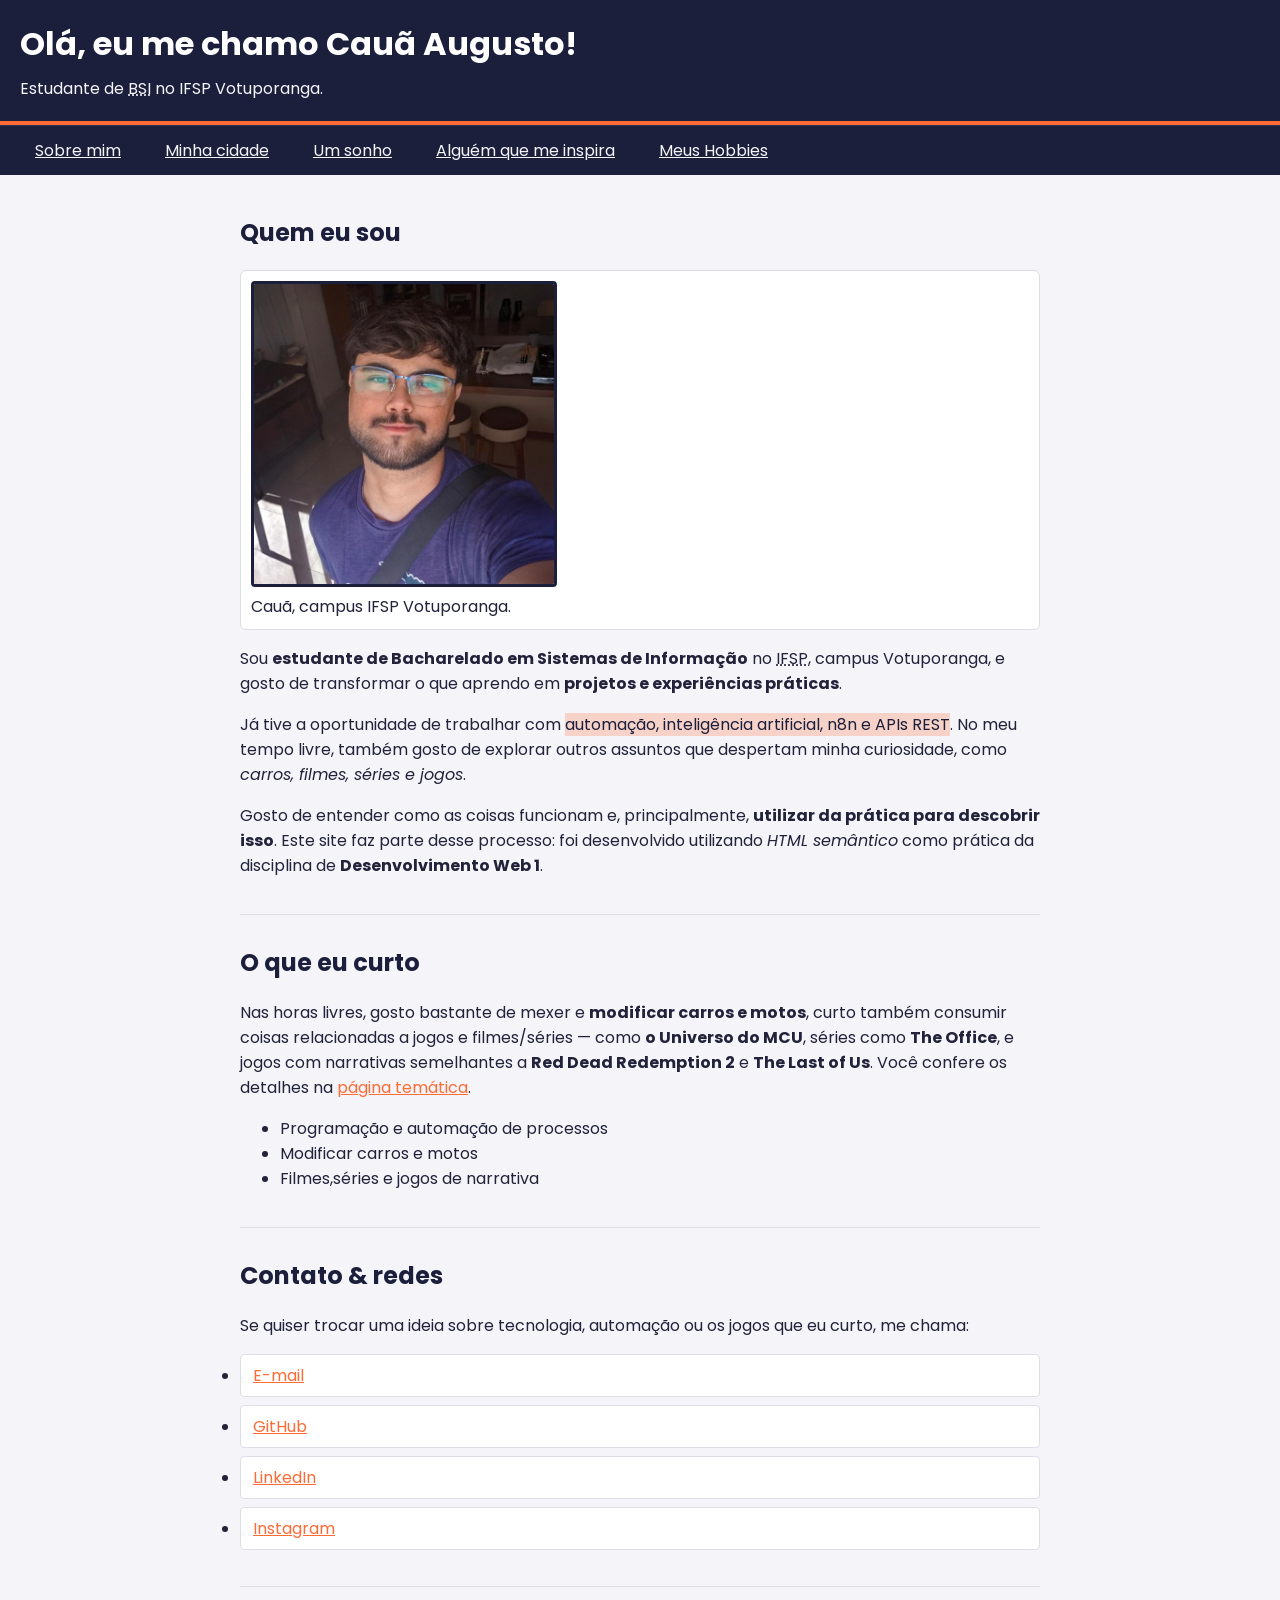
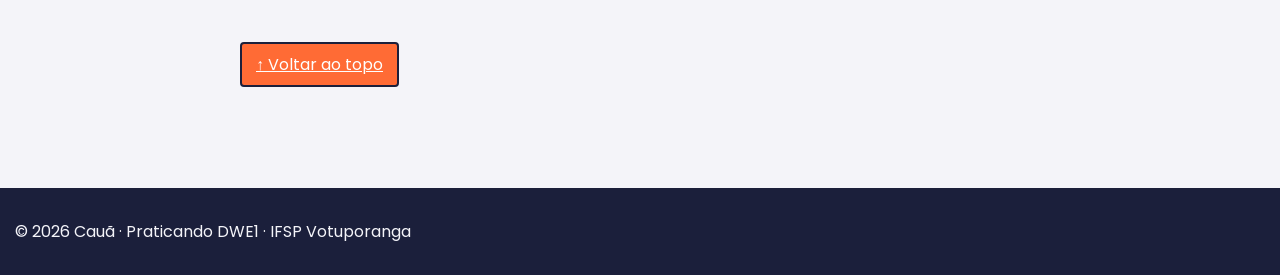
<file: index.html>
<!DOCTYPE html>
<html lang="pt-br">
<head>
  <meta charset="UTF-8">
  <meta name="viewport" content="width=device-width, initial-scale=1.0">
  <title>Cauã — Sobre mim</title>
  <link rel="preconnect" href="https://fonts.googleapis.com">
  <link href="https://fonts.googleapis.com/css2?family=Poppins:wght@400;600;700&display=swap" rel="stylesheet">
  <link rel="stylesheet" href="css/geral.css">
  <link rel="stylesheet" href="css/index.css">
</head>
<body id="topo">

  <header>
    <h1>Olá, eu me chamo Cauã Augusto!  </h1>
    <p>Estudante de <abbr title="Bacharelado em Sistemas de Informação">BSI</abbr> no IFSP Votuporanga.</p>
  </header>

  <nav>
    <ul>
      <li><a href="index.html">Sobre mim</a></li>
      <li><a href="paginas/cidade.html">Minha cidade</a></li>
      <li><a href="paginas/sonho.html">Um sonho</a></li>
      <li><a href="paginas/inspiracao.html">Alguém que me inspira</a></li>
      <li><a href="paginas/tematica.html">Meus Hobbies</a></li>
    </ul>
  </nav>

  <main>

    <section>
      <h2>Quem eu sou</h2>
      <figure>
        <img src="imagens/sobre-mim/perfil.jfif" width="300" 
             alt="Foto de perfil de Cauã, estudante de Sistemas de Informação">
        <figcaption>Cauã, campus IFSP Votuporanga.</figcaption>
      </figure>
      <p>
        Sou <strong>estudante de Bacharelado em Sistemas de Informação</strong> no
        <abbr title="Instituto Federal de São Paulo">IFSP</abbr>, campus Votuporanga,
        e gosto de transformar o que aprendo em <strong>projetos e experiências práticas</strong>.
      </p>
      <p>
        Já tive a oportunidade de trabalhar com
        <mark>automação, inteligência artificial, n8n e APIs REST</mark>.
        No meu tempo livre, também gosto de explorar outros assuntos que despertam
        minha curiosidade, como <em>carros, filmes, séries e jogos</em>.
      </p>
      <p>
        Gosto de entender como as coisas funcionam e, principalmente,
        <strong>utilizar da prática para descobrir isso</strong>.
        Este site faz parte desse processo: foi desenvolvido utilizando
        <em>HTML semântico</em> como prática da disciplina de
        <strong>Desenvolvimento Web 1</strong>.
      </p>
    </section>

    <section>
      <h2>O que eu curto</h2>
      <p>
        Nas horas livres, gosto bastante de mexer e <strong>modificar carros e motos</strong>, curto também consumir coisas relacionadas a jogos e filmes/séries — como
        <strong>o Universo do MCU</strong>, séries como <strong>The Office</strong>,
        e jogos com narrativas semelhantes a <strong>Red Dead Redemption 2</strong> e <strong>The Last of Us</strong>. Você confere
        os detalhes na <a href="paginas/tematica.html">página temática</a>.
      </p>
      <ul>
        <li>Programação e automação de processos</li>
        <li>Modificar carros e motos</li>
        <li>Filmes,séries e jogos de narrativa</li>
      </ul>
    </section>

    <section>
      <h2>Contato &amp; redes</h2>
      <p>Se quiser trocar uma ideia sobre tecnologia, automação ou os jogos que eu curto, me chama:</p>
      <ul>
        <li><a href="https://mail.google.com/mail/?view=cm&to=caua0723@gmail.com" target="_blank" rel="noopener">E-mail</a></li>
        <li><a href="https://github.com/caua0723" target="_blank" rel="noopener">GitHub</a></li>
        <li><a href="https://www.linkedin.com/in/caua-augusto" target="_blank" rel="noopener">LinkedIn</a></li>
        <li><a href="https://instagram.com/caua.agst" target="_blank" rel="noopener">Instagram</a></li>
      </ul>
    </section>

    <p><a class="botao-topo" href="#topo">&uarr; Voltar ao topo</a></p>

  </main>

  <footer id="rodape-principal" class="rodape-destaque">
    <p>&copy; <time datetime="2026">2026</time> Cauã · Praticando DWE1 · IFSP Votuporanga</p>
  </footer>

</body>
</html>
</file>
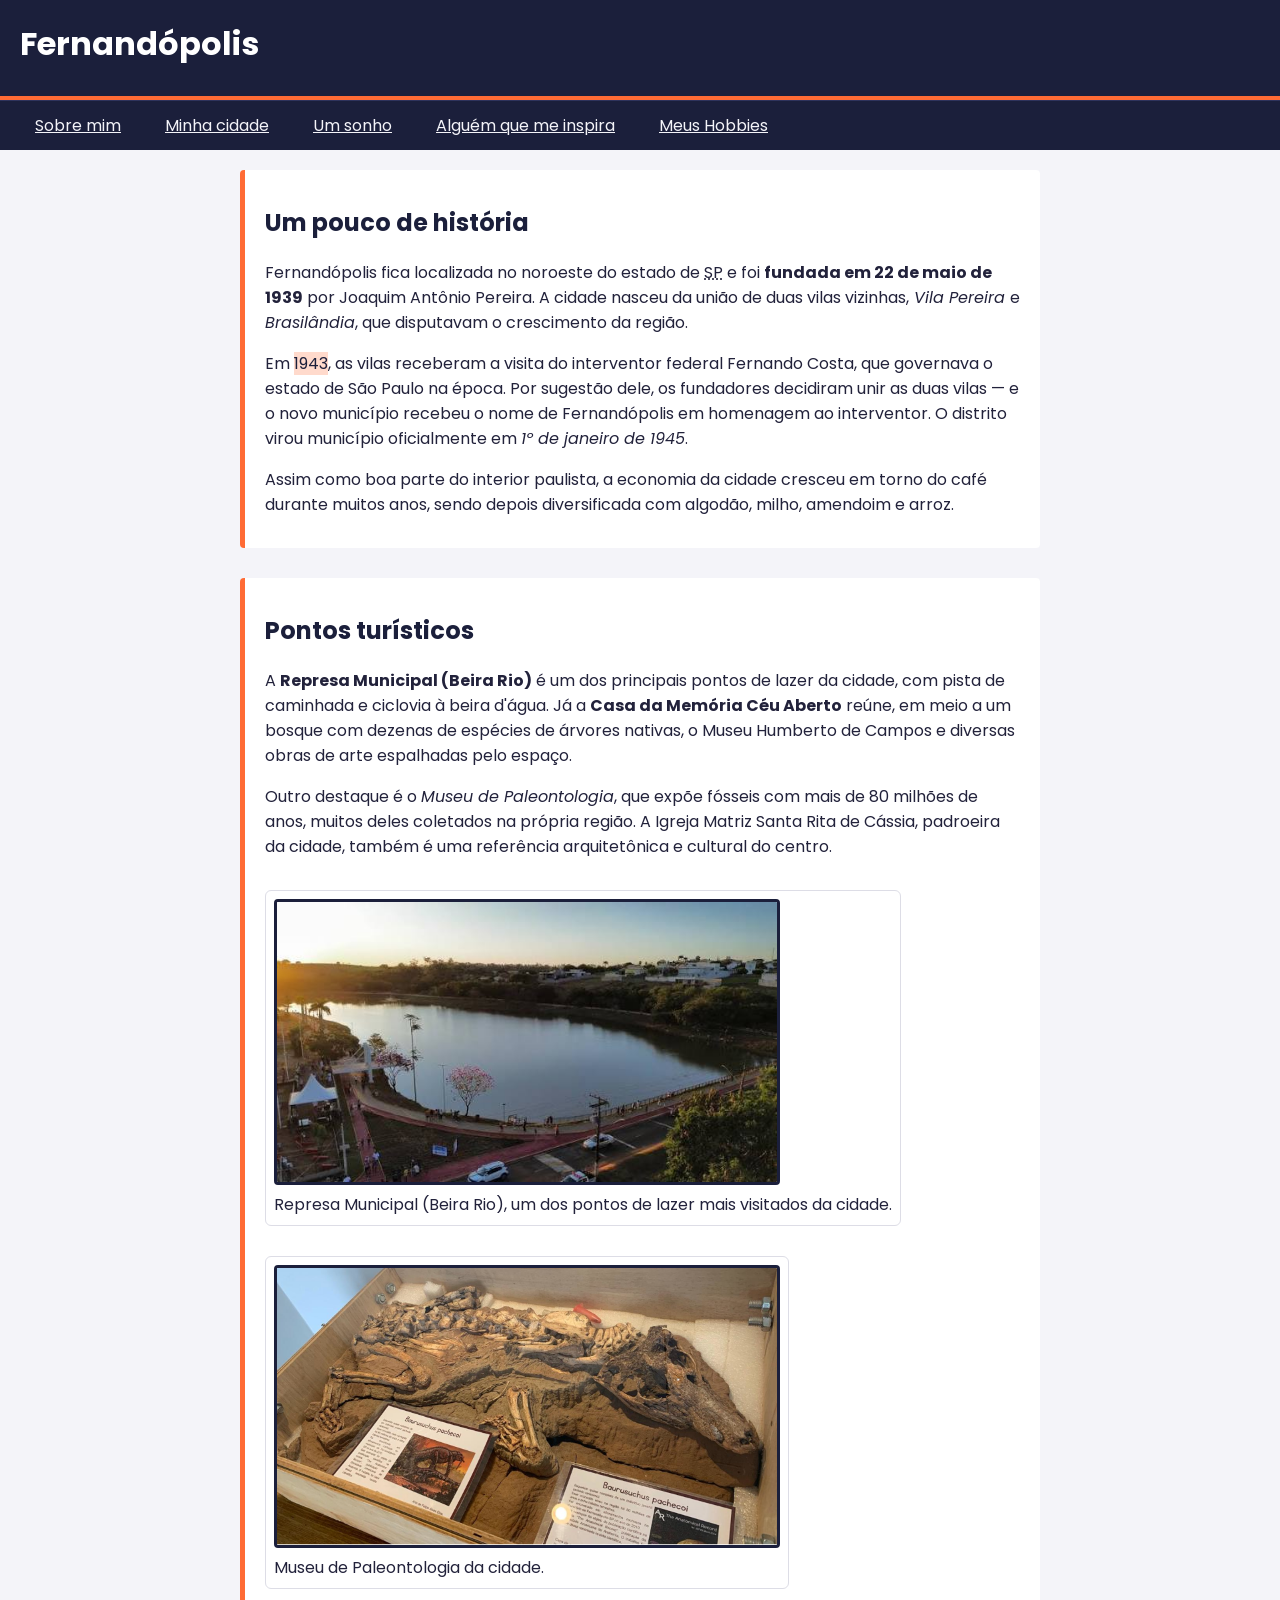
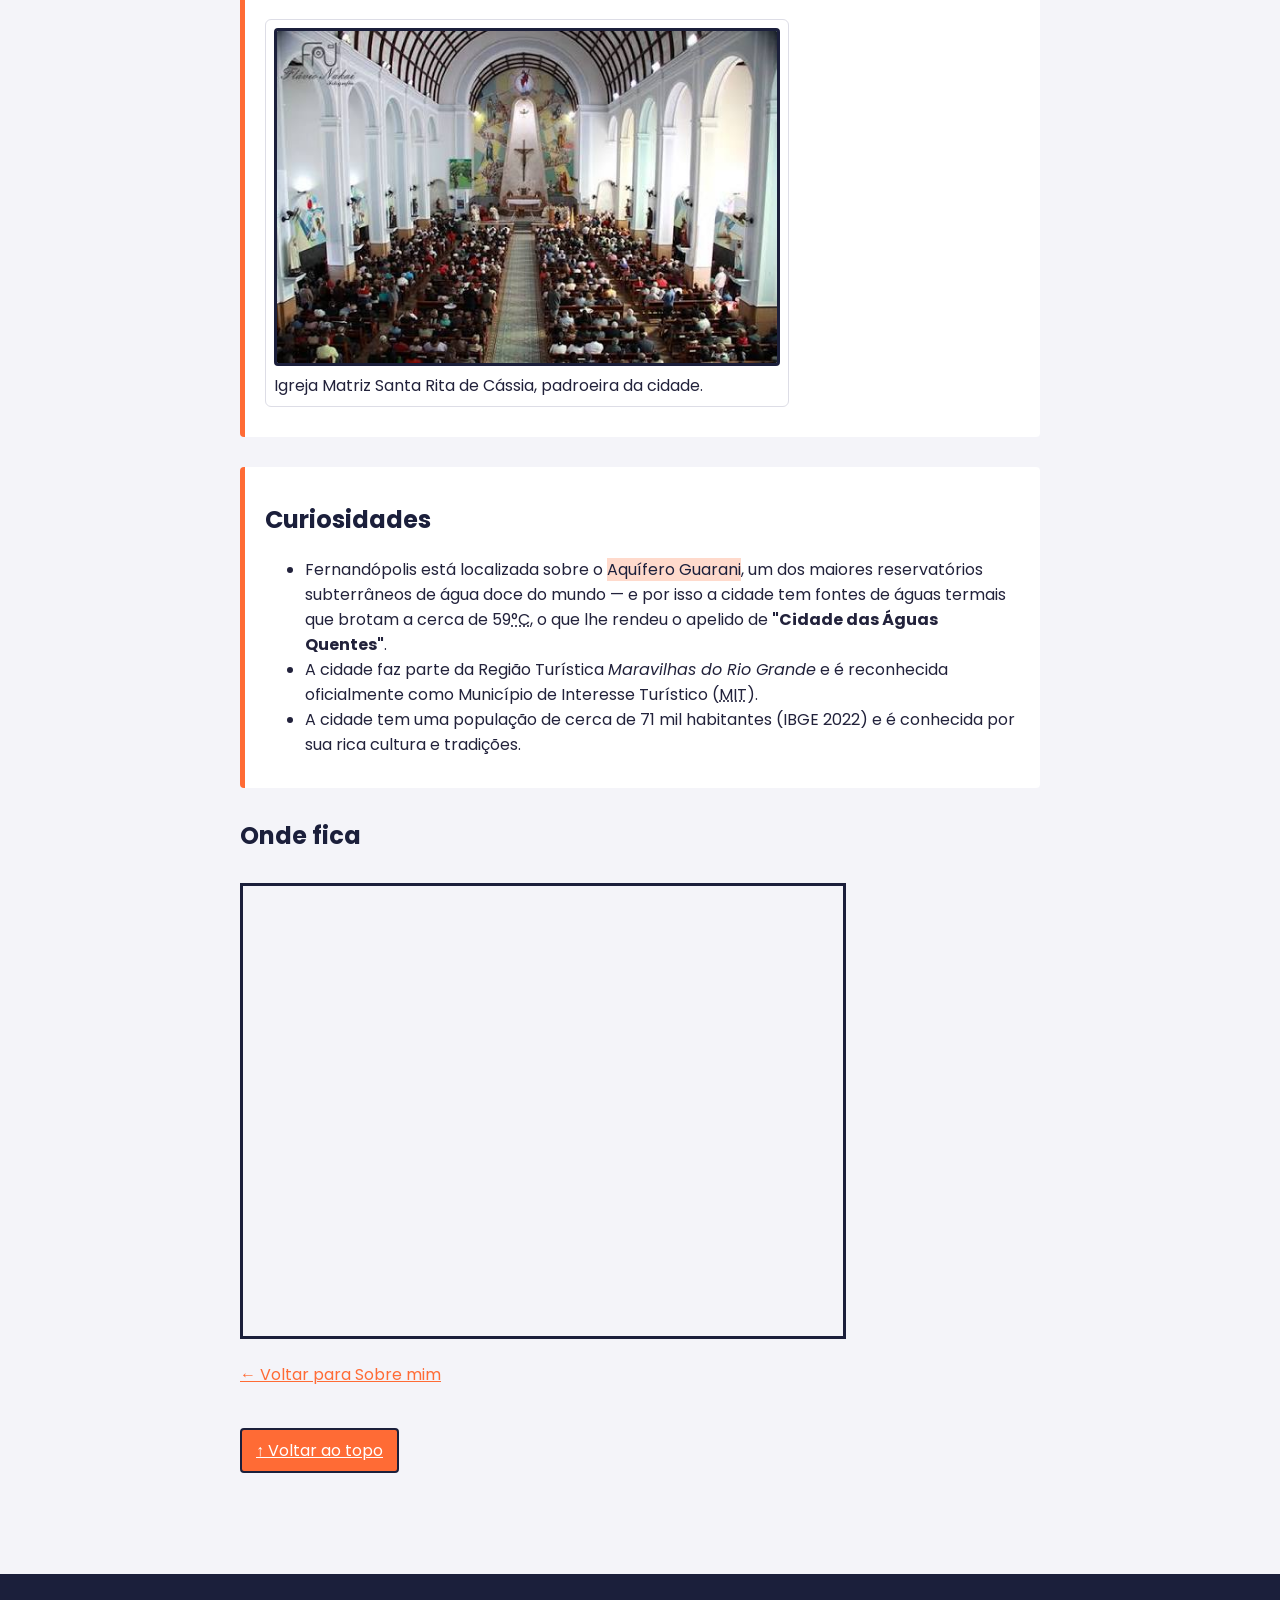
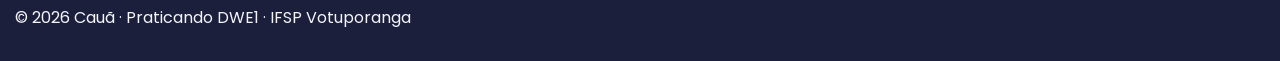
<file: paginas/cidade.html>
<!DOCTYPE html>
<html lang="pt-br">
<head>
  <meta charset="UTF-8">
  <meta name="viewport" content="width=device-width, initial-scale=1.0">
  <title>Cauã — Minha cidade</title>
  <link rel="preconnect" href="https://fonts.googleapis.com">
  <link href="https://fonts.googleapis.com/css2?family=Poppins:wght@400;600;700&display=swap" rel="stylesheet">
  <link rel="stylesheet" href="../css/geral.css">
  <link rel="stylesheet" href="../css/cidade.css">
</head>
<body id="topo">

  <header>
    <h1>Fernandópolis</h1>
  </header>

  <nav>
    <ul>
      <li><a href="../index.html">Sobre mim</a></li>
      <li><a href="cidade.html">Minha cidade</a></li>
      <li><a href="sonho.html">Um sonho</a></li>
      <li><a href="inspiracao.html">Alguém que me inspira</a></li>
      <li><a href="tematica.html">Meus Hobbies</a></li>
    </ul>
  </nav>

  <main>

    <article>
      <h2>Um pouco de história</h2>
      <p>
        Fernandópolis fica localizada no noroeste do estado de <abbr title="São Paulo">SP</abbr>
        e foi <strong>fundada em 22 de maio de 1939</strong> por Joaquim Antônio Pereira.
        A cidade nasceu da união de duas vilas vizinhas,<em> Vila Pereira </em> e <em>Brasilândia</em>,
        que disputavam o crescimento da região.
      </p>
      <p>
        Em <mark>1943</mark>, as vilas receberam a visita do interventor federal
        Fernando Costa, que governava o estado de São Paulo na época. Por sugestão
        dele, os fundadores decidiram unir as duas vilas — e o novo município recebeu
        o nome de Fernandópolis em homenagem ao interventor. O distrito virou
        município oficialmente em <em>1º de janeiro de 1945</em>.
      </p>
      <p>
        Assim como boa parte do interior paulista, a economia da cidade cresceu
        em torno do café durante muitos anos, sendo depois diversificada com
        algodão, milho, amendoim e arroz.
      </p>
    </article>

    <article>
      <h2>Pontos turísticos</h2>
      <p>
        A <strong>Represa Municipal (Beira Rio)</strong> é um dos principais pontos de
        lazer da cidade, com pista de caminhada e ciclovia à beira d'água. Já a
        <strong>Casa da Memória Céu Aberto</strong> reúne, em meio a um bosque com
        dezenas de espécies de árvores nativas, o Museu Humberto de Campos e diversas
        obras de arte espalhadas pelo espaço.
      </p>
      <p>
        Outro destaque é o <em>Museu de Paleontologia</em>, que expõe fósseis com
        mais de 80 milhões de anos, muitos deles coletados na própria região. A
        Igreja Matriz Santa Rita de Cássia, padroeira da cidade, também é uma
        referência arquitetônica e cultural do centro.
      </p>      <figure>
        <img src="../imagens/cidade/represa.jfif" width="500"
             alt="Beira Rio">
        <figcaption>Represa Municipal (Beira Rio), um dos pontos de lazer mais visitados da cidade.</figcaption>
      </figure>
      <figure>
        <img src="../imagens/cidade/museu.jfif" width="500"
             alt="Museu de Paleontologia">
        <figcaption>Museu de Paleontologia da cidade.</figcaption>
      </figure>
      <figure>
        <img src="../imagens/cidade/igreja.jfif" width="500"
             alt="Igreja Matriz Santa Rita de Cássia">
        <figcaption>Igreja Matriz Santa Rita de Cássia, padroeira da cidade.</figcaption>
      </figure>
    </article>

    <article>
      <h2>Curiosidades</h2>
      <ul>
        <li>
          Fernandópolis está localizada sobre o <mark>Aquífero Guarani</mark>, um dos
          maiores reservatórios subterrâneos de água doce do mundo — e por isso a
          cidade tem fontes de águas termais que brotam a cerca de 59<abbr title="graus Celsius">°C</abbr>,
          o que lhe rendeu o apelido de <strong>"Cidade das Águas Quentes"</strong>.
        </li>
        <li>
          A cidade faz parte da Região Turística <em>Maravilhas do Rio Grande</em> e é
          reconhecida oficialmente como Município de Interesse Turístico (<abbr title="Município de Interesse Turístico">MIT</abbr>).
        </li>
        <li>
          A cidade tem uma população de cerca de 71 mil habitantes (IBGE 2022) e é conhecida por sua rica cultura e tradições.
        </li>
      </ul>
    </article>

    <section>
      <h2>Onde fica</h2>
      <iframe
        src="https://www.google.com/maps?q=Fernand%C3%B3polis,+SP&output=embed"
        width="600" height="450" title="Mapa da cidade" loading="lazy"
        referrerpolicy="no-referrer-when-downgrade"></iframe>
    </section>

    <p><a href="../index.html">&larr; Voltar para Sobre mim</a></p>
    <p><a class="botao-topo" href="#topo">&uarr; Voltar ao topo</a></p>

  </main>

  <footer id="rodape-principal" class="rodape-destaque">
    <p>&copy; <time datetime="2026">2026</time> Cauã · Praticando DWE1 · IFSP Votuporanga</p>
  </footer>

</body>
</html>
</file>
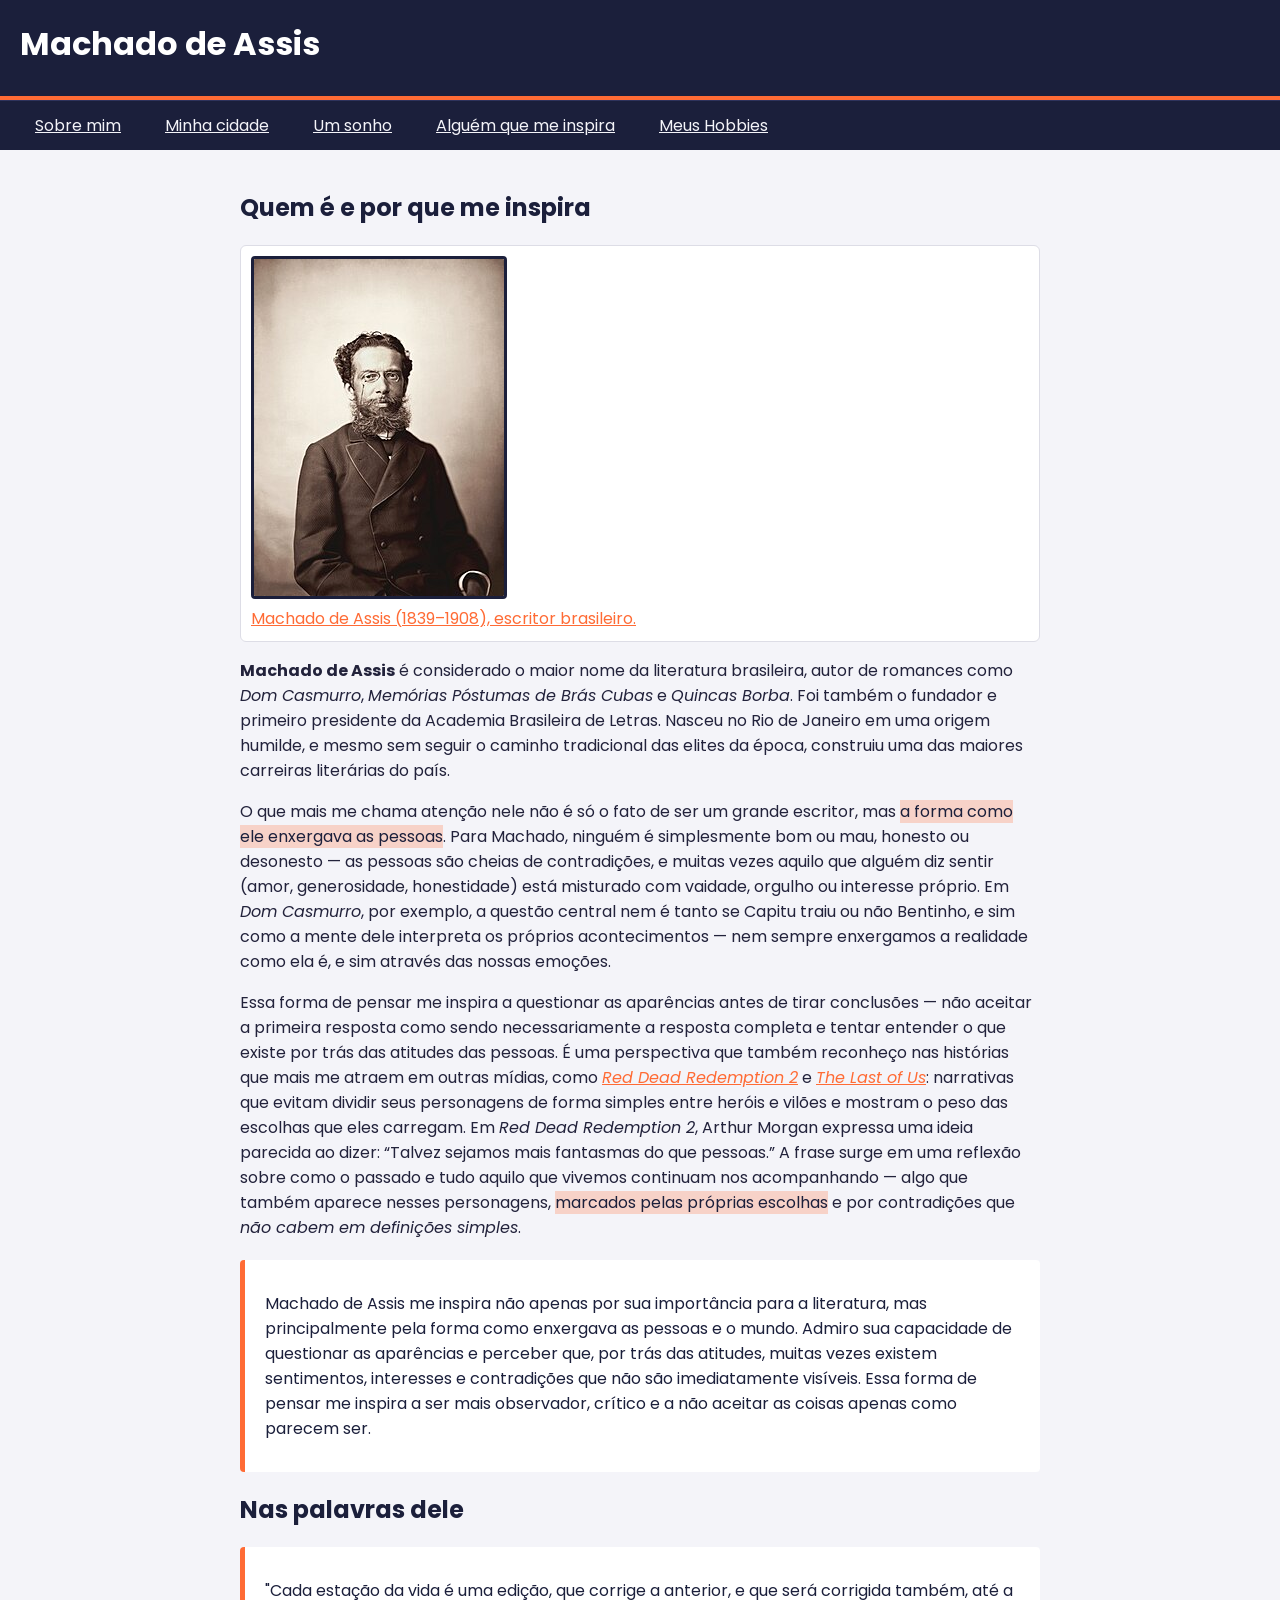
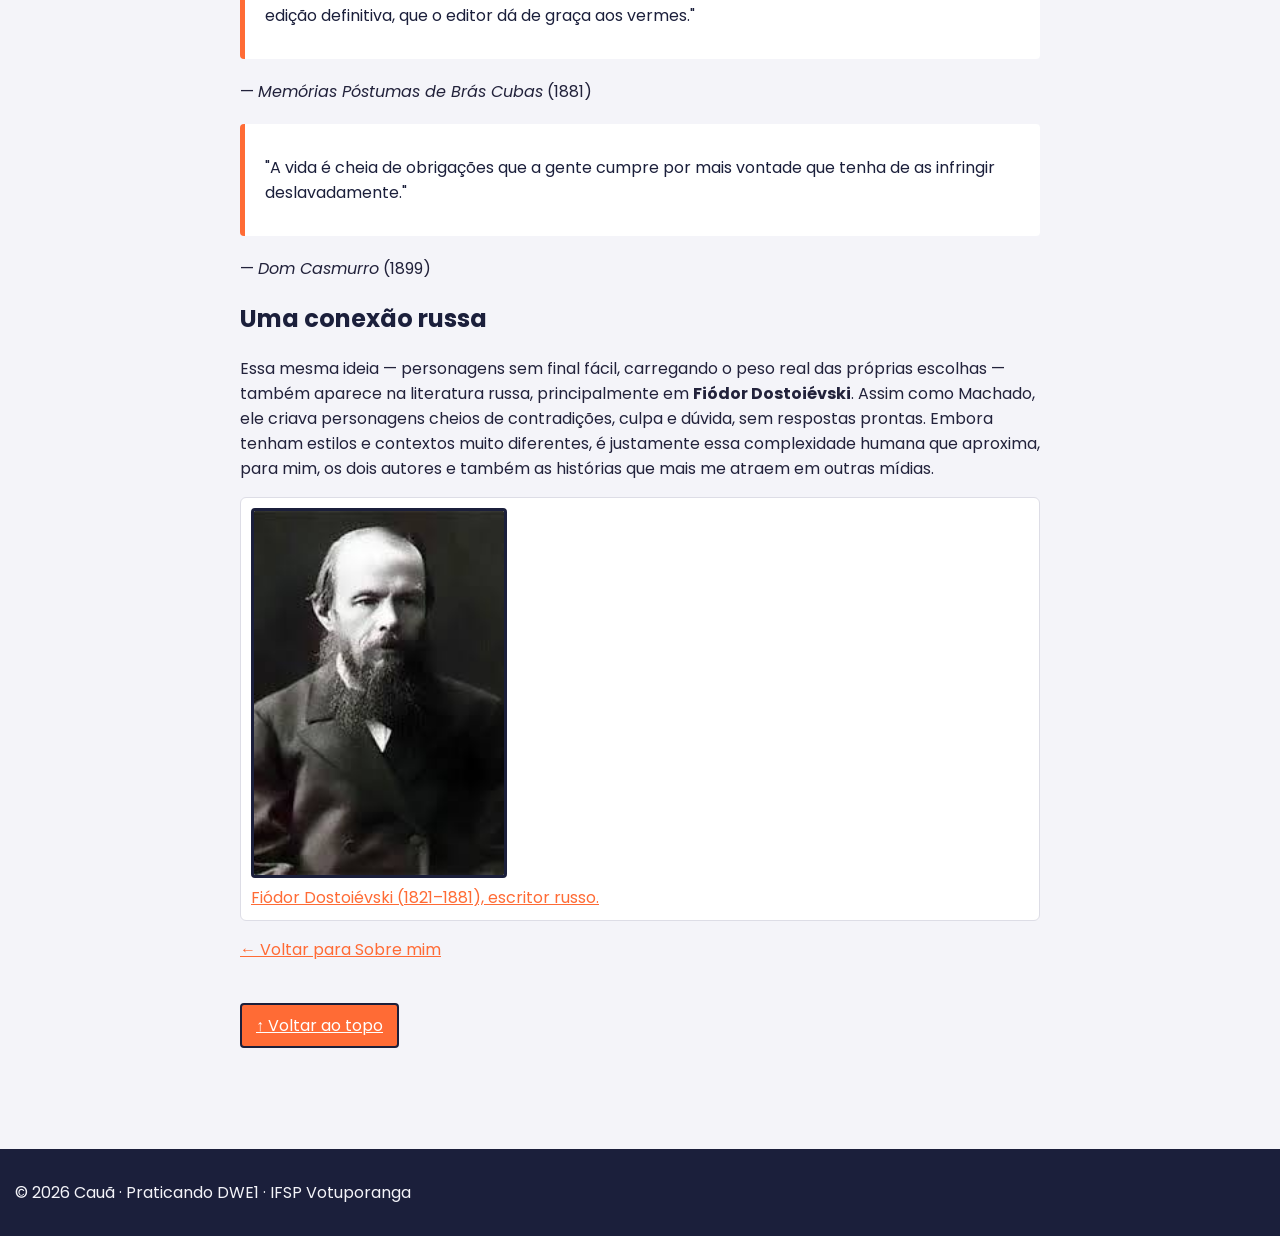
<file: paginas/inspiracao.html>
<!DOCTYPE html>
<html lang="pt-br">
<head>
  <meta charset="UTF-8">
  <meta name="viewport" content="width=device-width, initial-scale=1.0">
  <title>Cauã — Alguém que me inspira</title>
  <link rel="preconnect" href="https://fonts.googleapis.com">
  <link href="https://fonts.googleapis.com/css2?family=Poppins:wght@400;600;700&display=swap" rel="stylesheet">
  <link rel="stylesheet" href="../css/geral.css">
  <link rel="stylesheet" href="../css/inspiracao.css">
</head>
<body id="topo">

  <header>
    <h1>Machado de Assis</h1>
  </header>

  <nav>
    <ul>
      <li><a href="../index.html">Sobre mim</a></li>
      <li><a href="cidade.html">Minha cidade</a></li>
      <li><a href="sonho.html">Um sonho</a></li>
      <li><a href="inspiracao.html">Alguém que me inspira</a></li>
      <li><a href="tematica.html">Meus Hobbies</a></li>
    </ul>
  </nav>

  <main>

    <section>
      <h2>Quem é e por que me inspira</h2>
      <figure>
        <img src="../imagens/inspiracao/machado.jpg" width="250"
             alt="Retrato de Machado de Assis">
        <figcaption><a href="https://pt.wikipedia.org/wiki/Machado_de_Assis" target="_blank">Machado de Assis (1839–1908), escritor brasileiro.</a></figcaption>
      </figure>
      <p>
        <strong>Machado de Assis</strong> é considerado o maior nome da
        literatura brasileira, autor de romances como <em>Dom Casmurro</em>,
        <em>Memórias Póstumas de Brás Cubas</em> e <em>Quincas Borba</em>.
        Foi também o fundador e primeiro presidente da Academia Brasileira de
        Letras. Nasceu no Rio de Janeiro em uma origem humilde, e mesmo sem
        seguir o caminho tradicional das elites da época, construiu uma das
        maiores carreiras literárias do país.
      </p>
      <p>
        O que mais me chama atenção nele não é só o fato de ser um grande
        escritor, mas <mark>a forma como ele enxergava as pessoas</mark>. Para
        Machado, ninguém é simplesmente bom ou mau, honesto ou desonesto —
        as pessoas são cheias de contradições, e muitas vezes aquilo que
        alguém diz sentir (amor, generosidade, honestidade) está misturado
        com vaidade, orgulho ou interesse próprio. Em <em>Dom Casmurro</em>,
        por exemplo, a questão central nem é tanto se Capitu traiu ou não
        Bentinho, e sim como a mente dele interpreta os próprios
        acontecimentos — nem sempre enxergamos a realidade como ela é, e
        sim através das nossas emoções.
      </p>
      <p>
        Essa forma de pensar me inspira a questionar as aparências antes de tirar conclusões 
        — não aceitar a primeira resposta como sendo necessariamente a resposta completa 
        e tentar entender o que existe por trás das atitudes das pessoas. 
        É uma perspectiva que também reconheço nas histórias que mais me atraem em outras mídias,
        como <a href="tematica.html#jogos"><em>Red Dead Redemption 2</em></a> e <a href="tematica.html#jogos"><em>The Last of Us</em></a>:
        narrativas que evitam dividir seus personagens de forma simples entre heróis e vilões
        e mostram o peso das escolhas que eles carregam. Em <em>Red Dead Redemption 2</em>, Arthur Morgan expressa uma ideia parecida ao dizer:
        “Talvez sejamos mais fantasmas do que pessoas.” A frase surge em uma reflexão sobre 
        como o passado e tudo aquilo que vivemos continuam nos acompanhando — algo que também aparece nesses personagens,
        <mark>marcados pelas próprias escolhas</mark> e por contradições que <em>não cabem em definições simples</em>.
      </p>
      <blockquote>
        <p>
          Machado de Assis me inspira não apenas por sua importância para a
          literatura, mas principalmente pela forma como enxergava as
          pessoas e o mundo. Admiro sua capacidade de questionar as
          aparências e perceber que, por trás das atitudes, muitas vezes
          existem sentimentos, interesses e contradições que não são
          imediatamente visíveis. Essa forma de pensar me inspira a ser mais
          observador, crítico e a não aceitar as coisas apenas como parecem
          ser.
        </p>
      </blockquote>
    </section>

    <section>
      <h2>Nas palavras dele</h2>

      <blockquote>
        <p>"Cada estação da vida é uma edição, que corrige a anterior, e que
        será corrigida também, até a edição definitiva, que o editor dá de
        graça aos vermes."</p>
      </blockquote>
      <p>— <cite>Memórias Póstumas de Brás Cubas</cite> (1881)</p>

      <blockquote>
        <p>"A vida é cheia de obrigações que a gente cumpre por mais vontade
        que tenha de as infringir deslavadamente."</p>
      </blockquote>
      <p>— <cite>Dom Casmurro</cite> (1899)</p>
    </section>

    <section>
      <h2>Uma conexão russa</h2>
      <p>
        Essa mesma ideia — personagens sem final fácil, carregando o peso
        real das próprias escolhas — também aparece na literatura russa,
        principalmente em <strong>Fiódor Dostoiévski</strong>. Assim como
        Machado, ele criava personagens cheios de contradições, culpa e
        dúvida, sem respostas prontas. Embora tenham estilos e contextos
        muito diferentes, é justamente essa complexidade humana que aproxima,
        para mim, os dois autores e também as histórias que mais me atraem
        em outras mídias.
      </p>
      <figure>
        <img src="../imagens/inspiracao/dostoievski.jfif" width="250"
             alt="Retrato de Fiódor Dostoiévski">
        <figcaption>
          <a href="https://pt.wikipedia.org/wiki/Fiódor_Dostoiévski"
            target="_blank"
            rel="noopener">
            Fiódor Dostoiévski (1821–1881), escritor russo.
          </a>
        </figcaption>
      </figure>   
    </section>

    <p><a href="../index.html">&larr; Voltar para Sobre mim</a></p>
    <p><a class="botao-topo" href="#topo">&uarr; Voltar ao topo</a></p>

  </main>

  <footer id="rodape-principal" class="rodape-destaque">
    <p>&copy; <time datetime="2026">2026</time> Cauã · Praticando DWE1 · IFSP Votuporanga</p>
  </footer>

</body>
</html>
</file>
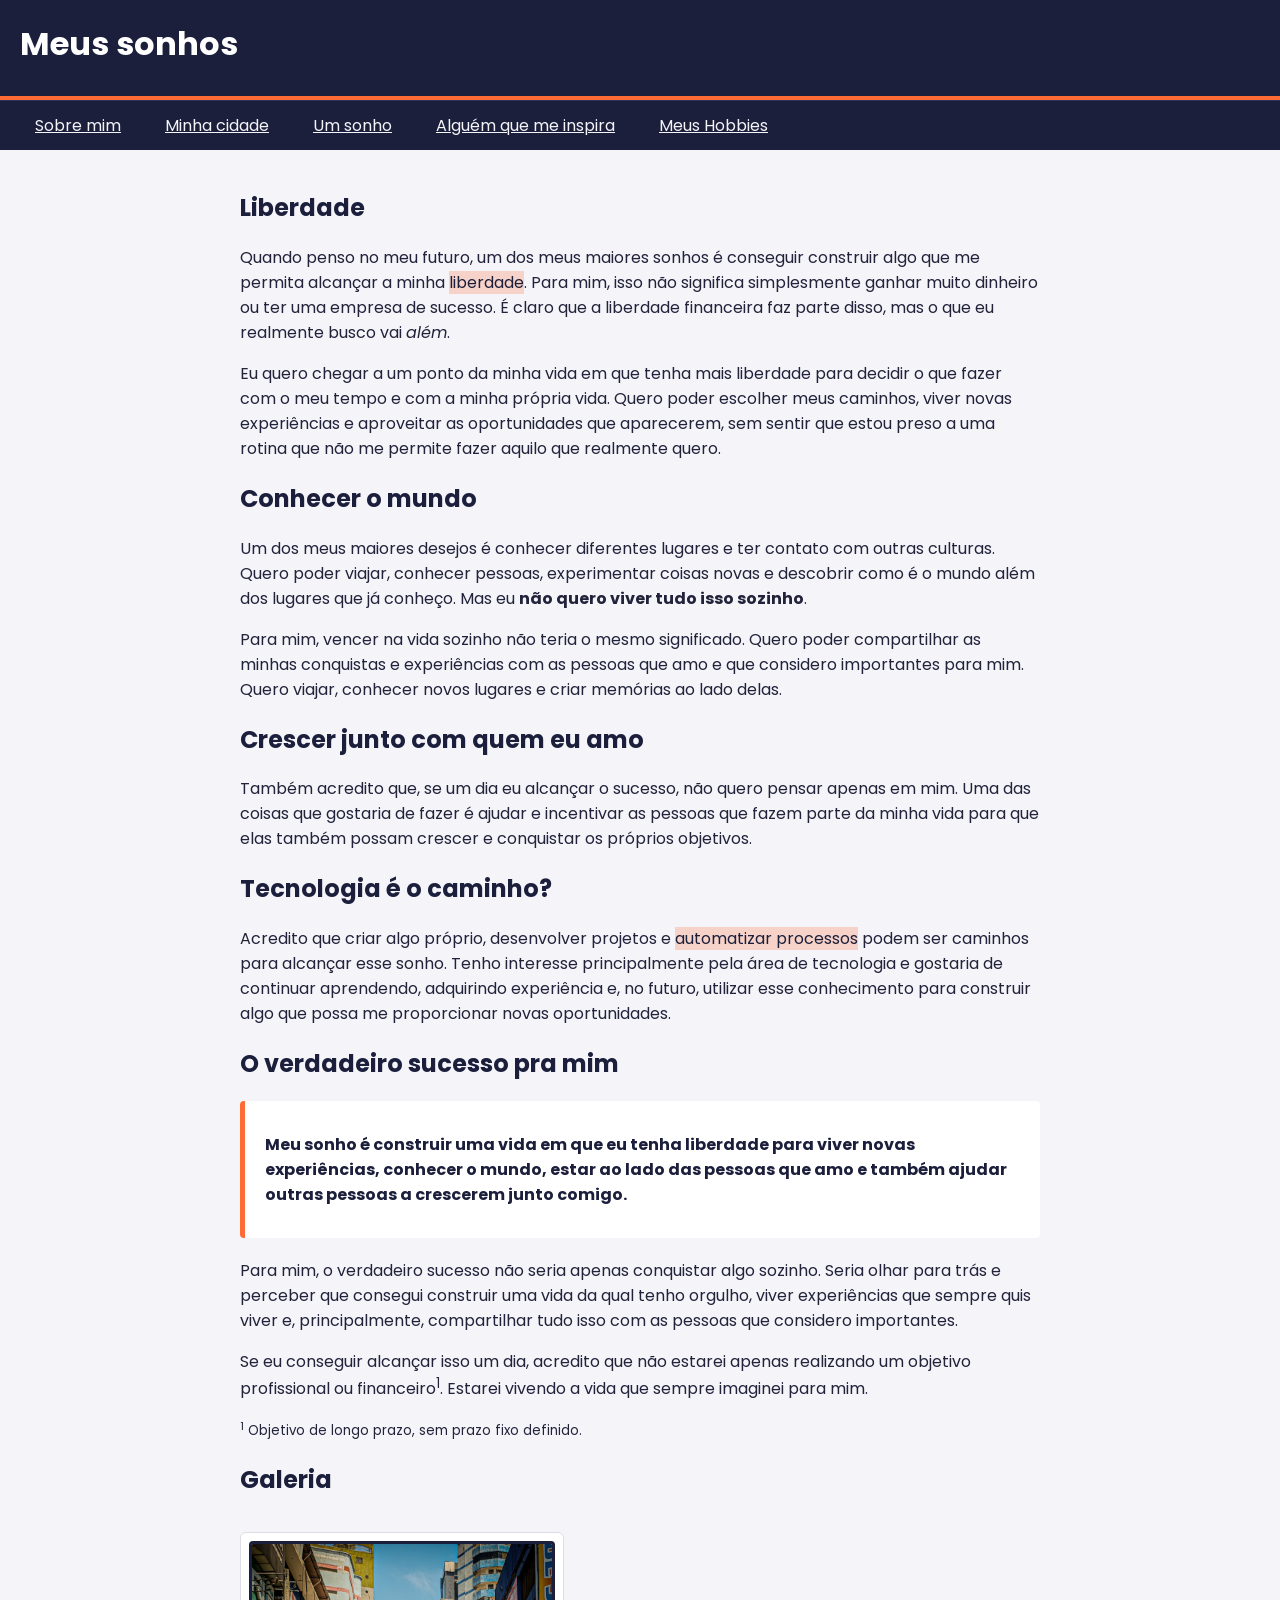
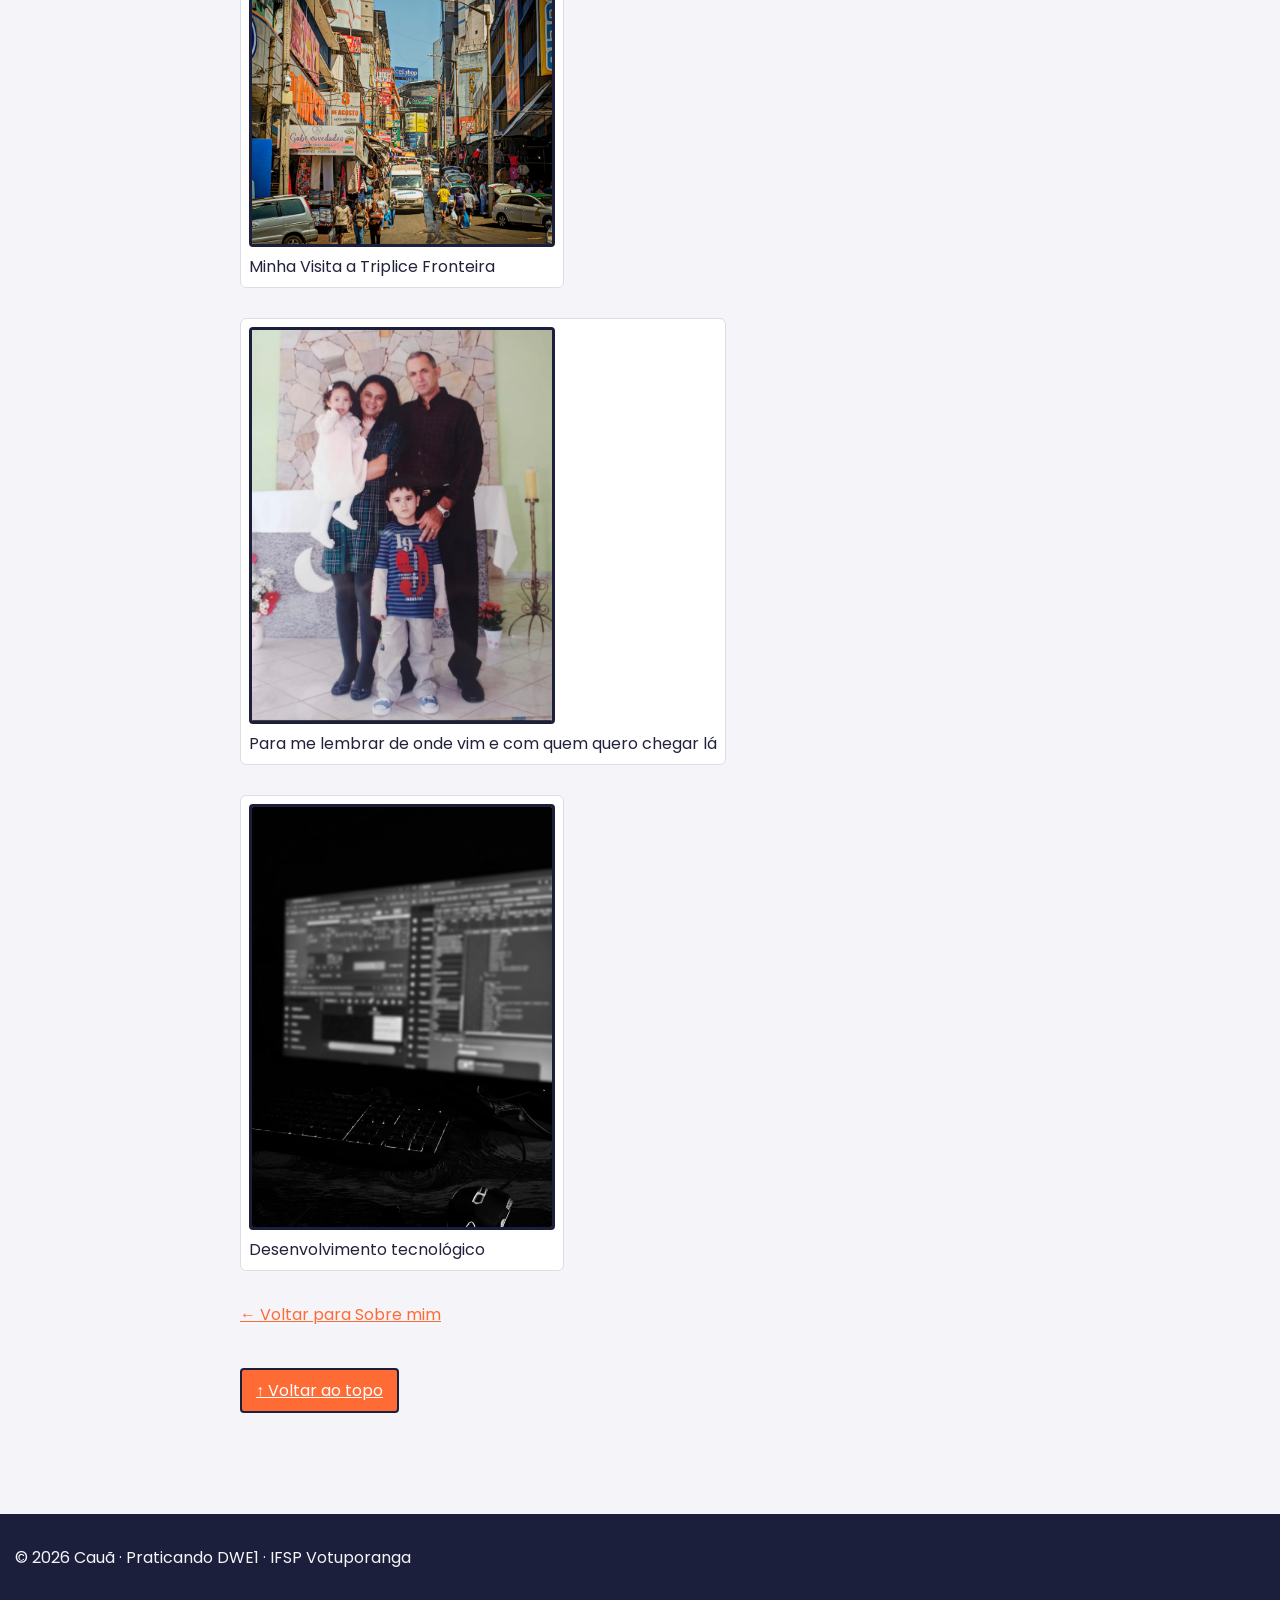
<file: paginas/sonho.html>
<!DOCTYPE html>
<html lang="pt-br">
<head>
  <meta charset="UTF-8">
  <meta name="viewport" content="width=device-width, initial-scale=1.0">
  <title>Cauã — Um sonho</title>
  <link rel="preconnect" href="https://fonts.googleapis.com">
  <link href="https://fonts.googleapis.com/css2?family=Poppins:wght@400;600;700&display=swap" rel="stylesheet">
  <link rel="stylesheet" href="../css/geral.css">
  <link rel="stylesheet" href="../css/sonho.css">
</head>
<body id="topo">

  <header>
    <h1>Meus sonhos</h1>
  </header>

  <nav>
    <ul>
      <li><a href="../index.html">Sobre mim</a></li>
      <li><a href="cidade.html">Minha cidade</a></li>
      <li><a href="sonho.html">Um sonho</a></li>
      <li><a href="inspiracao.html">Alguém que me inspira</a></li>
      <li><a href="tematica.html">Meus Hobbies</a></li>
    </ul>
  </nav>

  <main>

    <section>
      <h2>Liberdade</h2>
      <p>
        Quando penso no meu futuro, um dos meus maiores sonhos é conseguir
        construir algo que me permita alcançar a minha <mark>liberdade</mark>.
        Para mim, isso não significa simplesmente ganhar muito dinheiro ou ter
        uma empresa de sucesso. É claro que a liberdade financeira faz parte
        disso, mas o que eu realmente busco vai <em>além</em>.
      </p>
      <p>
        Eu quero chegar a um ponto da minha vida em que tenha mais liberdade
        para decidir o que fazer com o meu tempo e com a minha própria vida.
        Quero poder escolher meus caminhos, viver novas experiências e
        aproveitar as oportunidades que aparecerem, sem sentir que estou
        preso a uma rotina que não me permite fazer aquilo que realmente quero.
      </p>
    </section>

    <section>
      <h2>Conhecer o mundo</h2>
      <p>
        Um dos meus maiores desejos é conhecer diferentes lugares e ter
        contato com outras culturas. Quero poder viajar, conhecer pessoas,
        experimentar coisas novas e descobrir como é o mundo além dos
        lugares que já conheço. Mas eu <strong>não quero viver tudo isso
        sozinho</strong>.
      </p>
      <p>
        Para mim, vencer na vida sozinho não teria o mesmo significado.
        Quero poder compartilhar as minhas conquistas e experiências com as
        pessoas que amo e que considero importantes para mim. Quero viajar,
        conhecer novos lugares e criar memórias ao lado delas.
      </p>
    </section>

    <section>
      <h2>Crescer junto com quem eu amo</h2>
      <p>
        Também acredito que, se um dia eu alcançar o sucesso, não quero
        pensar apenas em mim. Uma das coisas que gostaria de fazer é ajudar
        e incentivar as pessoas que fazem parte da minha vida para que elas
        também possam crescer e conquistar os próprios objetivos.
      </p>
    </section>

    <section>
      <h2> Tecnologia é o caminho?</h2>
      <p>
        Acredito que criar algo próprio, desenvolver projetos e
        <mark>automatizar processos</mark> podem ser caminhos para alcançar
        esse sonho. Tenho interesse principalmente pela área de tecnologia e
        gostaria de continuar aprendendo, adquirindo experiência e, no
        futuro, utilizar esse conhecimento para construir algo que possa me
        proporcionar novas oportunidades.
      </p>
    </section>

    <section>
      <h2>O verdadeiro sucesso pra mim</h2>
      <blockquote>
        <p>
          <strong>Meu sonho é construir uma vida em que eu tenha liberdade
          para viver novas experiências, conhecer o mundo, estar ao lado
          das pessoas que amo e também ajudar outras pessoas a crescerem
          junto comigo.</strong>
        </p>
      </blockquote>
      <p>
        Para mim, o verdadeiro sucesso não seria apenas conquistar algo
        sozinho. Seria olhar para trás e perceber que consegui construir uma
        vida da qual tenho orgulho, viver experiências que sempre quis
        viver e, principalmente, compartilhar tudo isso com as pessoas que
        considero importantes.
      </p>
      <p>
        Se eu conseguir alcançar isso um dia, acredito que não estarei
        apenas realizando um objetivo profissional ou financeiro<sup>1</sup>.
        Estarei vivendo a vida que sempre imaginei para mim.
      </p>
      <p><small><sup>1</sup> Objetivo de longo prazo, sem prazo fixo definido.</small></p>
    </section>

    <section>
      <h2>Galeria</h2>
      <figure>
        <img src="../imagens/sonhos/paraguai.jpeg" width="300"
             alt="Quando fui a Triplice Fronteira, no Paraguai, e conheci a cidade de Ciudad del Este.">
        <figcaption>Minha Visita a Triplice Fronteira</figcaption>
      </figure>
      <figure>
        <img src="../imagens/sonhos/familia.jpeg" width="300"
             alt="Minha família">
        <figcaption>Para me lembrar de onde vim e com quem quero chegar lá</figcaption>
      </figure>
      <figure>
        <img src="../imagens/sonhos/desenvolvimento.jpeg" width="300"
             alt="Desenvolvendo automação de processos para empresas">
        <figcaption>Desenvolvimento tecnológico</figcaption>
      </figure>
    </section>

    <p><a href="../index.html">&larr; Voltar para Sobre mim</a></p>
    <p><a class="botao-topo" href="#topo">&uarr; Voltar ao topo</a></p>

  </main>

  <footer id="rodape-principal" class="rodape-destaque">
    <p>&copy; <time datetime="2026">2026</time> Cauã · Praticando DWE1 · IFSP Votuporanga</p>
  </footer>

</body>
</html>
</file>
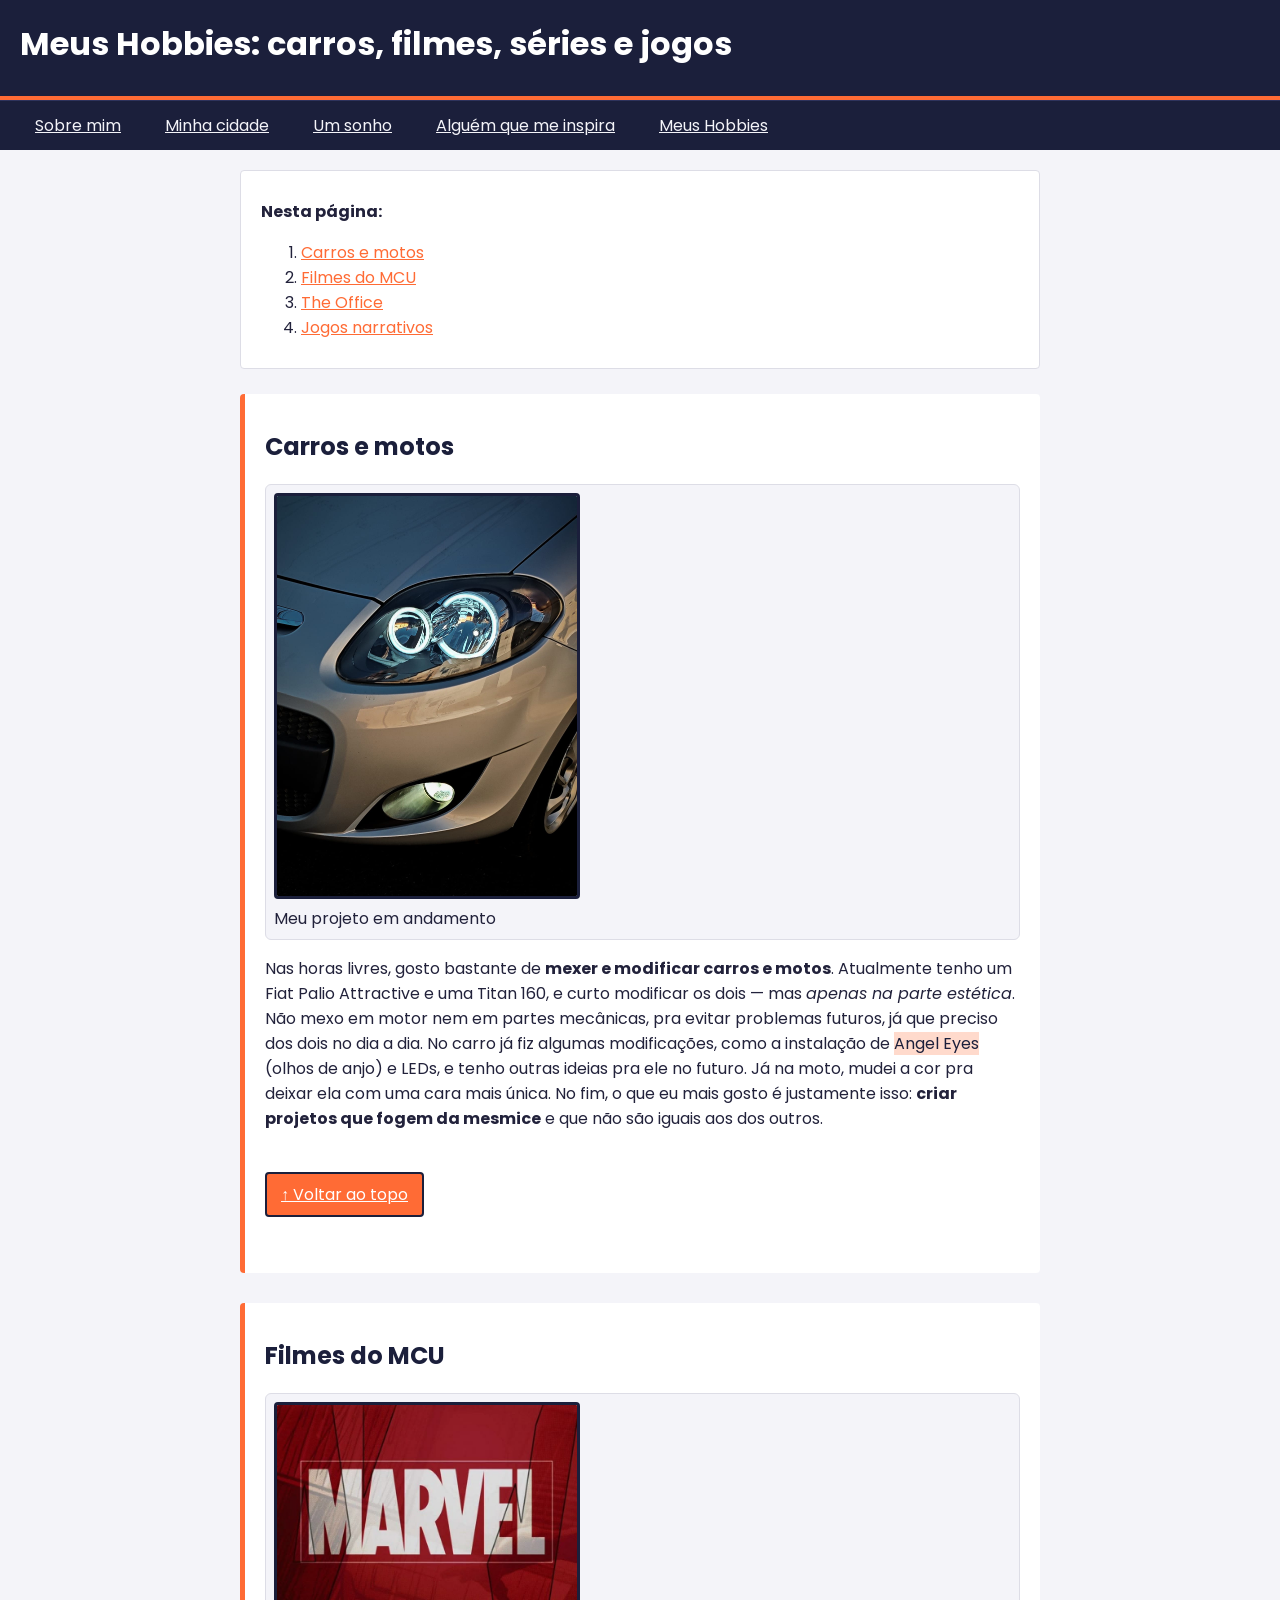
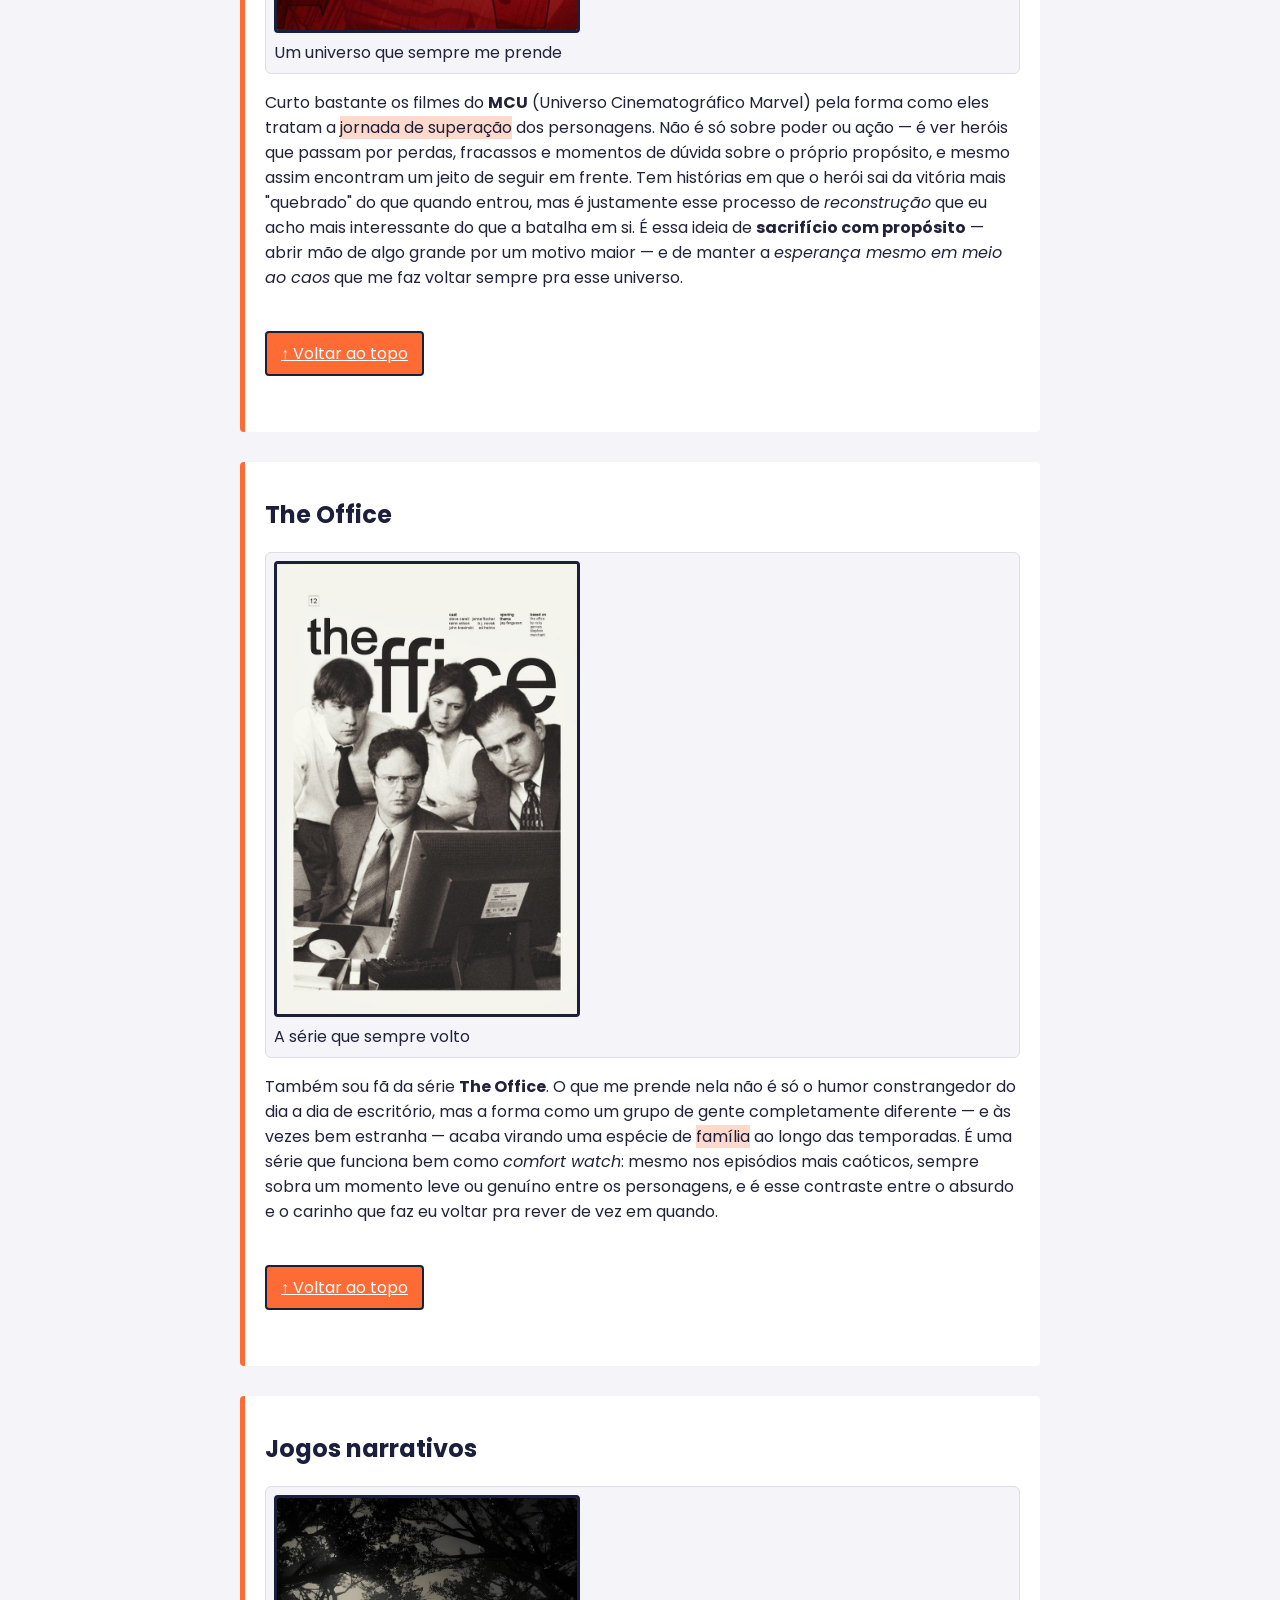
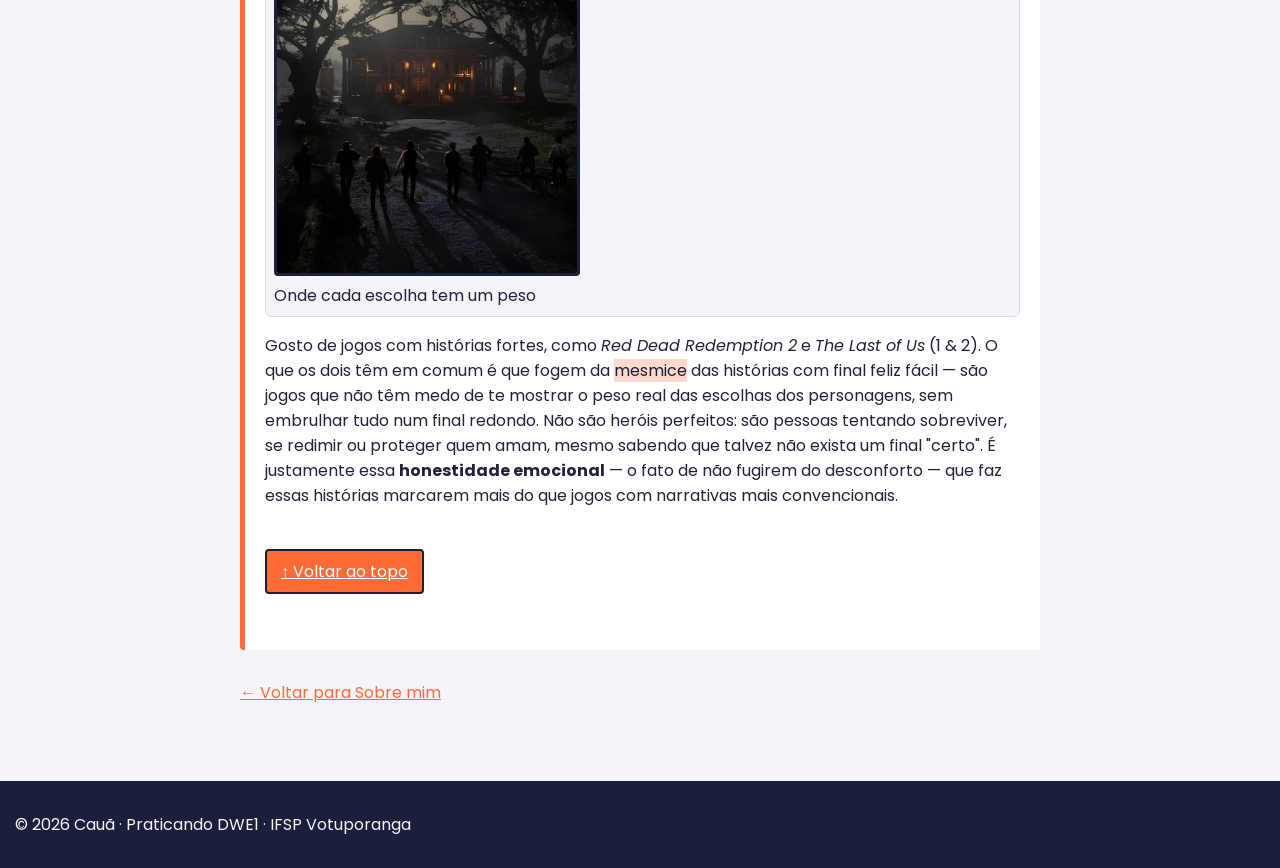
<file: paginas/tematica.html>
<!DOCTYPE html>
<html lang="pt-br">
<head>
  <meta charset="UTF-8">
  <meta name="viewport" content="width=device-width, initial-scale=1.0">
  <title>Cauã — Meus Hobbies</title>
  <link rel="preconnect" href="https://fonts.googleapis.com">
  <link href="https://fonts.googleapis.com/css2?family=Poppins:wght@400;600;700&display=swap" rel="stylesheet">
  <link rel="stylesheet" href="../css/geral.css">
  <link rel="stylesheet" href="../css/tematica.css">
</head>
<body>

  <header>
    <h1>Meus Hobbies: carros, filmes, séries e jogos</h1>
  </header>

  <nav>
    <ul>
      <li><a href="../index.html">Sobre mim</a></li>
      <li><a href="cidade.html">Minha cidade</a></li>
      <li><a href="sonho.html">Um sonho</a></li>
      <li><a href="inspiracao.html">Alguém que me inspira</a></li>
      <li><a href="tematica.html">Meus Hobbies</a></li>
    </ul>
  </nav>

  <main>

    <nav id="topo">
      <p><strong>Nesta página:</strong></p>
      <ol>
        <li><a href="#carros-motos">Carros e motos</a></li>
        <li><a href="#mcu">Filmes do MCU</a></li>
        <li><a href="#the-office">The Office</a></li>
        <li><a href="#jogos">Jogos narrativos</a></li>
      </ol>
    </nav>

    <article id="carros-motos">
      <h2>Carros e motos</h2>
      <figure>
        <img src="../imagens/hobbies/carro.jpeg" width="300"
             alt="Foto que tirei do Palio">
        <figcaption>Meu projeto em andamento</figcaption>
      </figure>
      <p>
         Nas horas livres, gosto bastante de <strong>mexer e modificar carros e
        motos</strong>. Atualmente tenho um Fiat Palio Attractive e uma Titan 160,
        e curto modificar os dois — mas <em>apenas na parte estética</em>. Não
        mexo em motor nem em partes mecânicas, pra evitar problemas futuros, já
        que preciso dos dois no dia a dia. No carro já fiz algumas modificações,
        como a instalação de <mark>Angel Eyes</mark> (olhos de anjo) e LEDs, e
        tenho outras ideias pra ele no futuro. Já na moto, mudei a cor pra deixar
        ela com uma cara mais única. No fim, o que eu mais gosto é justamente
        isso: <strong>criar projetos que fogem da mesmice</strong> e que não são
        iguais aos dos outros.
      </p>
      <p><a class="botao-topo" href="#topo">&uarr; Voltar ao topo</a></p>
    </article>

    <article id="mcu">
      <h2>Filmes do MCU</h2>
      <figure>
        <img src="../imagens/hobbies/marvel.jpeg" width="300"
             alt="Logo da Marvel">
        <figcaption>Um universo que sempre me prende</figcaption>
      </figure>
      <p>
         Curto bastante os filmes do <strong>MCU</strong> (Universo Cinematográfico
        Marvel) pela forma como eles tratam a <mark>jornada de superação</mark> dos
        personagens. Não é só sobre poder ou ação — é ver heróis que passam por
        perdas, fracassos e momentos de dúvida sobre o próprio propósito, e mesmo
        assim encontram um jeito de seguir em frente. Tem histórias em que o herói
        sai da vitória mais "quebrado" do que quando entrou, mas é justamente esse
        processo de <em>reconstrução</em> que eu acho mais interessante do que a
        batalha em si. É essa ideia de <strong>sacrifício com propósito</strong> —
        abrir mão de algo grande por um motivo maior — e de manter a
        <em>esperança mesmo em meio ao caos</em> que me faz voltar sempre pra esse
        universo.
      </p>
      <p><a class="botao-topo" href="#topo">&uarr; Voltar ao topo</a></p>
    </article>

    <article id="the-office">
      <h2>The Office</h2>
      <figure>
        <img src="../imagens/hobbies/theoffice.jpeg" width="300"
             alt="Imagem representando The Office">
        <figcaption>A série que sempre volto</figcaption>
      </figure>
      <p>
         Também sou fã da série <strong>The Office</strong>. O que me prende nela
        não é só o humor constrangedor do dia a dia de escritório, mas a forma
        como um grupo de gente completamente diferente — e às vezes bem
        estranha — acaba virando uma espécie de <mark>família</mark> ao longo
        das temporadas. É uma série que funciona bem como <em>comfort watch</em>:
        mesmo nos episódios mais caóticos, sempre sobra um momento leve ou
        genuíno entre os personagens, e é esse contraste entre o absurdo e o
        carinho que faz eu voltar pra rever de vez em quando.
      </p>
      <p><a class="botao-topo" href="#topo">&uarr; Voltar ao topo</a></p>
    </article>

    <article id="jogos">
      <h2>Jogos narrativos</h2>
      <figure>
        <img src="../imagens/hobbies/jogo.jpeg" width="300"
             alt="Momento de Red Dead Redemption 2">
        <figcaption>Onde cada escolha tem um peso</figcaption>
      </figure>
      <p>
        Gosto de jogos com histórias fortes, como <em>Red Dead Redemption 2</em> e
        <em>The Last of Us</em> (1 & 2). O que os dois têm em comum é que fogem da
        <mark>mesmice</mark> das histórias com final feliz fácil — são jogos que
        não têm medo de te mostrar o peso real das escolhas dos personagens, sem
        embrulhar tudo num final redondo. Não são heróis perfeitos: são pessoas
        tentando sobreviver, se redimir ou proteger quem amam, mesmo sabendo que
        talvez não exista um final "certo". É justamente essa <strong>honestidade
        emocional</strong> — o fato de não fugirem do desconforto — que faz essas
        histórias marcarem mais do que jogos com narrativas mais convencionais.
      </p>

      <p><a class="botao-topo" href="#topo">&uarr; Voltar ao topo</a></p>
    </article>

    <p><a href="../index.html">&larr; Voltar para Sobre mim</a></p>

  </main>

  <footer id="rodape-principal" class="rodape-destaque">
    <p>&copy; <time datetime="2026">2026</time> Cauã · Praticando DWE1 · IFSP Votuporanga</p>
  </footer>

</body>
</html>
</file>
<file: css/geral.css>
body {
  margin: 0;
  padding: 0;
  font-family: 'Poppins', Arial, sans-serif;
  background-color: #f4f4f9;
  color: #22223b;
}

h1,
h2,
h3 {
  color: #1b1f3b;
  font-family: 'Poppins', Arial, sans-serif;
  font-weight: bold;
}

a {
  color: #ff6b35;
}

mark {
  background-color: rgba(255, 107, 53, 0.25);
  color: #1b1f3b;
}

header {
  background-color: #1b1f3b;
  color: #ffffff;
  padding: 20px;
  border-bottom: 4px solid #ff6b35;
}

header h1 {
  color: #ffffff;
  margin: 0 0 8px 0;
}

header p {
  margin: 0;
  color: #f4f4f9;
}

nav ul {
  margin: 0;
  padding: 12px 20px;
  background-color: #1b1f3b;
  border-top: 1px solid #2e335c;
}

nav ul li {
  display: inline;
  margin-right: 10px;
}

nav ul li a {
  color: #f4f4f9;
  padding: 8px 14px;
  border: 1px solid transparent;
}

nav ul li a:hover {
  background-color: #ff6b35;
  color: #1b1f3b;
  border: 1px solid #ffffff;
}

main {
  padding: 20px 30px;
}

.botao-topo {
  display: inline-block;
  background-color: #ff6b35;
  color: #ffffff;
  padding: 8px 14px;
  border: 2px solid #1b1f3b;
  border-radius: 4px;
  margin: 25px 0;
}

.botao-topo:hover {
  background-color: #1b1f3b;
  color: #ff6b35;
  border: 2px solid #ff6b35;
}

footer {
  color: #cccccc;
}

.rodape-destaque {
  color: #ffd166;
}

#rodape-principal {
  background-color: #1b1f3b;
  color: #f4f4f9;
  padding: 15px;
  margin-top: 40px;
}
</file>
<file: css/index.css>
main {
  max-width: 800px;
  margin: 0 auto; 
}

main section {
  margin-bottom: 30px;
  padding-bottom: 20px;
  border-bottom: 1px solid #dddde6;
}

figure {
  margin: 0 0 15px 0;
  padding: 10px;
  background-color: #ffffff;
  border: 1px solid #dddde6;
  border-radius: 6px;
}

figure img {
  border: 3px solid #1b1f3b;
  border-radius: 4px;
}

section:last-of-type ul {
  padding: 0;
}

section:last-of-type ul li {
  margin-bottom: 8px;
  padding: 8px 12px;
  background-color: #ffffff;
  border: 1px solid #dddde6;
  border-radius: 4px;
}
</file>
<file: css/cidade.css>
main {
  max-width: 800px;
  margin: 0 auto;
}

main article {
  margin-bottom: 30px;
  padding: 15px 20px;
  background-color: #ffffff;
  border-left: 5px solid #ff6b35;
  border-radius: 4px;
}

main figure {
  display: inline-block;
  margin: 15px 20px 15px 0;
  padding: 8px;
  background-color: #ffffff;
  border: 1px solid #dddde6;
  border-radius: 6px;
}

main figure img {
  border: 3px solid #1b1f3b;
  border-radius: 4px;
}

/* Mapa incorporado */
iframe {
  border: 3px solid #1b1f3b;
  margin-top: 10px;
}
</file>
<file: css/inspiracao.css>
main {
  max-width: 800px;
  margin: 0 auto;
}

main figure {
  margin: 0 0 15px 0;
  padding: 10px;
  background-color: #ffffff;
  border: 1px solid #dddde6;
  border-radius: 6px;
}

main figure img {
  border: 3px solid #1b1f3b;
  border-radius: 4px;
}

blockquote {
  margin: 20px 0;
  padding: 15px 20px;
  background-color: #ffffff;
  border-left: 5px solid #ff6b35;
  color: #1b1f3b;
  border-radius: 4px;
}
</file>
<file: css/sonho.css>
main {
  max-width: 800px;
  margin: 0 auto;
}

blockquote {
  margin: 20px 0;
  padding: 15px 20px;
  background-color: #ffffff;
  border-left: 5px solid #ff6b35;
  color: #1b1f3b;
  border-radius: 4px;
}

main figure {
  display: inline-block;
  margin: 15px 20px 15px 0;
  padding: 8px;
  background-color: #ffffff;
  border: 1px solid #dddde6;
  border-radius: 6px;
}

main figure img {
  border: 3px solid #1b1f3b;
  border-radius: 4px;
}
</file>
<file: css/tematica.css>
main {
  max-width: 800px;
  margin: 0 auto;
}

#topo {
  background-color: #ffffff;
  border: 1px solid #dddde6;
  border-radius: 4px;
  padding: 12px 20px;
  margin-bottom: 25px;
}

main article {
  margin-bottom: 30px;
  padding: 15px 20px;
  background-color: #ffffff;
  border-left: 5px solid #ff6b35;
  border-radius: 4px;
}

main figure {
  margin: 0 0 15px 0;
  padding: 8px;
  background-color: #f4f4f9;
  border: 1px solid #dddde6;
  border-radius: 6px;
}

main figure img {
  border: 3px solid #1b1f3b;
  border-radius: 4px;
}
</file>
